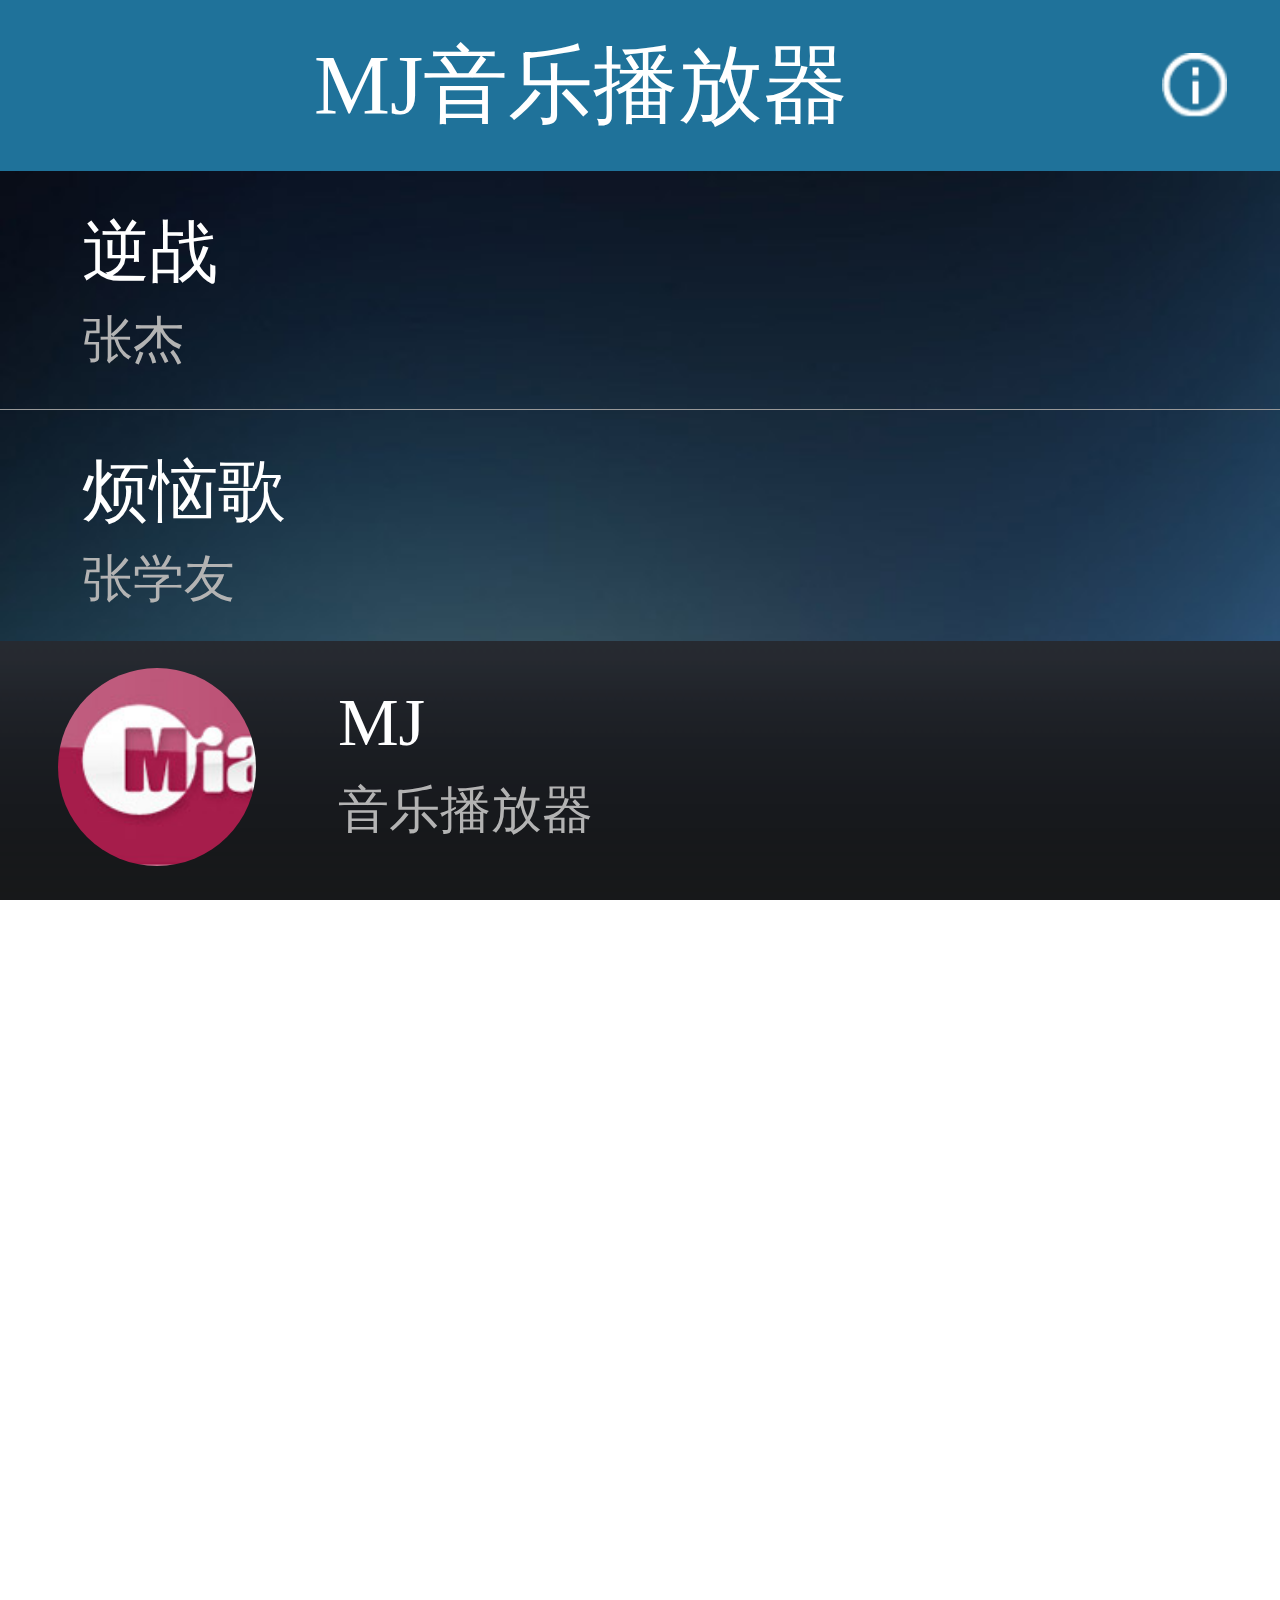
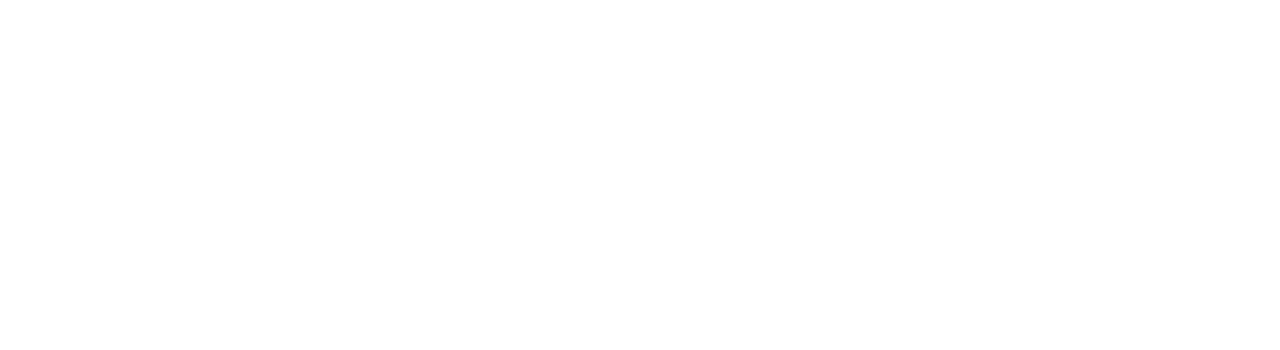
<file: index.html>
<!DOCTYPE html>
<html lang="en">
<head>
    <meta charset="UTF-8">
    <title>音乐播放器</title>
    <meta name="viewport"
          content="width=device-width, user-scalable=no, initial-scale=1.0, maximum-scale=1.0, minimum-scale=1.0">
    <link rel="stylesheet" href="css/reset.css">
    <link rel="stylesheet" href="css/index.css">
    <script>
        var pixclPatio = 1 / window.devicePixelRatio;
        document.write('<meta name="viewport" content="width=device-width,initial-scale='+pixclPatio+',minimum-scale='+pixclPatio+',maximum-scale='+pixclPatio+',user-scalable=no" />');
        var html = document.getElementsByTagName('html')[0];
        var pageWidth = html.getBoundingClientRect().width;
        html.style.fontSize = pageWidth / 20 + 'px';
    </script>
    <script src="js/jquery-2.1.3.min.js"></script>
    <script src="js/bscroll.js"></script>
</head>
<body>
<section class="loading-wrapper">
    <div class="loading"></div>
    <p class="loading-percent">0%</p>
</section>
<section class="music-listPage">
    <h1 class="listPage-title title">MJ音乐播放器<a class="homePage titleBtn" href="#"></a></h1>
    <section class="listPage-listWrapper">
        <ul class="listPage-list">
            <!--<li class="list-item">
                <h2 class="music-name">逆战</h2>
                <p class="singer">张杰</p>
            </li>-->
        </ul>
    </section>
    <footer class="list-player">
        <div class="music-img"><img src="images/miaov.jpg" ></div>
        <div class="music-info">
            <h2 class="music-name">MJ</h2>
            <p class="singer">音乐播放器</p>
        </div>
        <div class="audio-control"></div>
    </footer>
</section>
<section class="music-detailPage">
    <h1 class="detailPage-title title"><span class="music-name">MJ音乐播放器</span><span class="name"></span><a class="slide-downBtn titleBtn" href="#"></a></h1>
    <section class="music-audio">
        <div class="lyric-wrapper">
            <ul class="lyric-list">
            </ul>
        </div>
        <div class="progress">
            <span class="current-time">00:00</span>
            <div class="progress-lineBg">
                <span class="progress-line"></span>
                <span class="bar"></span>
            </div>
            <span class="total-time">00:00</span>
        </div>
        <div class="detail-player">
            <span class="prevBtn"></span>
            <span class="playBtn"></span>
            <span class="nextBtn"></span>
        </div>
    </section>
</section>
<audio class="music-player"></audio>
<script src="js/index.js"></script>
</body>
</html>
</file>
<file: css/index.css>
html,
body {
  height: 100%;
  overflow: hidden;
  color: #fff;
  position: relative;
}
/*loading*/
.loading-wrapper {
  position: relative;
  width: 100%;
  height: 100%;
  overflow: hidden;
  background: #eee;
}
.loading-percent,
.loading {
  position: absolute;
  top: 50%;
  left: 50%;
  -webkit-transform: translate(-50%, -50%);
  -moz-transform: translate(-50%, -50%);
  -ms-transform: translate(-50%, -50%);
  -o-transform: translate(-50%, -50%);
  transform: translate(-50%, -50%);
}
.loading {
  font-size: 20px;
  width: 1em;
  height: 1em;
  border-radius: 50%;
  text-indent: -9999em;
  animation: load-effect 1s infinite linear;
}
.loading-percent {
  color: #6495ED;
}
@keyframes load-effect {
  0% {
    box-shadow: 0 -3em 0 0.2em #6495ED, 2em -2em 0 0 #6495ED, 3em 0 0 -0.5em #6495ED, 2em 2em 0 -0.5em #6495ED, 0 3em 0 -0.5em #6495ED, -2em 2em 0 -0.5em #6495ED, -3em 0 0 -0.5em #6495ED, -2em -2em 0 0 #6495ED;
  }
  12.5% {
    box-shadow: 0 -3em 0 0 #6495ED, 2em -2em 0 0.2em #6495ED, 3em 0 0 0 #6495ED, 2em 2em 0 -0.5em #6495ED, 0 3em 0 -0.5em #6495ED, -2em 2em 0 -0.5em #6495ED, -3em 0 0 -0.5em #6495ED, -2em -2em 0 -0.5em #6495ED;
  }
  25% {
    box-shadow: 0 -3em 0 -0.5em #6495ED, 2em -2em 0 0 #6495ED, 3em 0 0 0.2em #6495ED, 2em 2em 0 0 #6495ED, 0 3em 0 -0.5em #6495ED, -2em 2em 0 -0.5em #6495ED, -3em 0 0 -0.5em #6495ED, -2em -2em 0 -0.5em #6495ED;
  }
  37.5% {
    box-shadow: 0 -3em 0 -0.5em #6495ED, 2em -2em 0 -0.5em #6495ED, 3em 0 0 0 #6495ED, 2em 2em 0 0.2em #6495ED, 0 3em 0 0 #6495ED, -2em 2em 0 -0.5em #6495ED, -3em 0 0 -0.5em #6495ED, -2em -2em 0 -0.5em #6495ED;
  }
  50% {
    box-shadow: 0 -3em 0 -0.5em #6495ED, 2em -2em 0 -0.5em #6495ED, 3em 0 0 -0.5em #6495ED, 2em 2em 0 0 #6495ED, 0 3em 0 0.2em #6495ED, -2em 2em 0 0 #6495ED, -3em 0 0 -0.5em #6495ED, -2em -2em 0 -0.5em #6495ED;
  }
  62.5% {
    box-shadow: 0 -3em 0 -0.5em #6495ED, 2em -2em 0 -0.5em #6495ED, 3em 0 0 -0.5em #6495ED, 2em 2em 0 -0.5em #6495ED, 0 3em 0 0 #6495ED, -2em 2em 0 0.2em #6495ED, -3em 0 0 0 #6495ED, -2em -2em 0 -0.5em #6495ED;
  }
  75% {
    box-shadow: 0 -3em 0 -0.5em #6495ED, 2em -2em 0 -0.5em #6495ED, 3em 0 0 -0.5em #6495ED, 2em 2em 0 -0.5em #6495ED, 0 3em 0 -0.5em #6495ED, -2em 2em 0 0 #6495ED, -3em 0 0 0.2em #6495ED, -2em -2em 0 0 #6495ED;
  }
  87.5% {
    box-shadow: 0 -3em 0 0 #6495ED, 2em -2em 0 -0.5em #6495ED, 3em 0 0 -0.5em #6495ED, 2em 2em 0 -0.5em #6495ED, 0 3em 0 -0.5em #6495ED, -2em 2em 0 0 #6495ED, -3em 0 0 0 #6495ED, -2em -2em 0 0.2em #6495ED;
  }
  100% {
    box-shadow: 0 -3em 0 0.2em #6495ED, 2em -2em 0 0 #6495ED, 3em 0 0 -0.5em #6495ED, 2em 2em 0 -0.5em #6495ED, 0 3em 0 -0.5em #6495ED, -2em 2em 0 -0.5em #6495ED, -3em 0 0 -0.5em #6495ED, -2em -2em 0 0 #6495ED;
  }
}
/*music-listPage*/
.music-name {
  font-size: 1.06666667rem;
}
.singer {
  padding-top: 0.42666667rem;
  color: #b3b3b3;
  font-size: 0.8rem;
}
.title {
  position: absolute;
  z-index: 10;
  top: 0;
  left: 0;
  width: 100%;
  height: 2.66666667rem;
  line-height: 2.66666667rem;
  text-align: center;
  font-size: 1.33333333rem;
  background-color: #1F729A;
}
.titleBtn {
  float: right;
  width: 1.01333333rem;
  height: 1.01333333rem;
  -webkit-background-size: 100%;
  background-size: 100%;
  background-repeat: no-repeat;
  background-position: center center;
  margin: 0.82666667rem 0.82666667rem 0 0;
}
.music-listPage {
  width: 100%;
  height: 100%;
  overflow: hidden;
  position: relative;
  z-index: 0;
}
.listPage-title .homePage {
  background-image: url("../images/tip.png");
}
.listPage-listWrapper {
  position: absolute;
  top: 2.66666667rem;
  left: 0;
  bottom: 4.05333333rem;
  width: 100%;
  overflow: hidden;
  background: url("../images/bg.jpg");
  -webkit-background-size: 100%;
  background-size: 100%;
}
.list-item {
  height: 3.73333333rem;
  padding: 0.74666667rem 0 0.64rem 1.28rem;
  border-bottom: 1px #999 solid;
  -webkit-box-sizing: border-box;
  -moz-box-sizing: border-box;
  box-sizing: border-box;
}
.list-item.active {
  border-left: 0.2rem solid #29abe2;
  background: rgba(26, 26, 26, 0.8);
}
.list-player {
  position: absolute;
  bottom: 0rem;
  width: 100%;
  height: 4.05333333rem;
  padding: 0.42666667rem 0.90666667rem 0;
  -webkit-box-sizing: border-box;
  -moz-box-sizing: border-box;
  box-sizing: border-box;
  background: url("../images/list_audioBg.png");
  -webkit-background-size: 0.13333333rem 100%;
  background-size: 0.13333333rem 100%;
}
.list-player div {
  float: left;
}
.list-player .music-img img {
  display: inline-block;
  width: 3.09333333rem;
  height: 3.09333333rem;
  -webkit-border-radius: 50%;
  -moz-border-radius: 50%;
  border-radius: 50%;
}
.list-player .music-img img.rotate {
  -webkit-animation: rotate 2s infinite linear;
  -o-animation: rotate 2s infinite linear;
  animation: rotate 2s infinite linear;
}
@-webkit-keyframes rotate {
  0% {
    -webkit-transform: rotate(0);
  }
  100% {
    -webkit-transform: rotate(360deg);
  }
}
@keyframes rotate {
  0% {
    transform: rotate(0);
  }
  100% {
    transform: rotate(360deg);
  }
}
.list-player .music-info {
  margin-left: 1.28rem;
  padding-top: 0.32rem;
}
.list-player .audio-control {
  display: none;
  float: right;
  width: 2.02666667rem;
  height: 2.02666667rem;
  margin-top: 0.64rem;
  background: url("../images/list_audioPlay.png") no-repeat;
  -webkit-background-size: cover;
  background-size: cover;
}
.music-detailPage {
  position: absolute;
  z-index: 20;
  width: 100%;
  height: 100%;
  transition: all 0.3s;
}
.music-detailPage.slide-up {
  -webkit-transform: translateY(-100%);
  -moz-transform: translateY(-100%);
  -ms-transform: translateY(-100%);
  -o-transform: translateY(-100%);
  transform: translateY(-100%);
}
.music-detailPage.slide-down {
  -webkit-transform: translateY(0);
  -moz-transform: translateY(0);
  -ms-transform: translateY(0);
  -o-transform: translateY(0);
  transform: translateY(0);
}
.music-detailPage .music-name {
  font-size: 1.06666667rem;
}
.music-detailPage .name {
  margin-left: 1.06666667rem;
  font-size: 0.85333333rem;
}
.music-detailPage .slide-downBtn {
  background-image: url("../images/details_arrow.png");
}
.music-detailPage .music-audio {
  position: absolute;
  width: 100%;
  top: 2.66666667rem;
  left: 0;
  bottom: 0;
  background: url("../images/detailsBg.jpg");
  -webkit-background-size: 100%;
  background-size: 100%;
}
.music-detailPage .lyric-wrapper {
  position: relative;
  width: 100%;
  height: 70%;
  overflow: hidden;
  -webkit-box-sizing: border-box;
  -moz-box-sizing: border-box;
  box-sizing: border-box;
  text-align: center;
}
.music-detailPage .lyric-wrapper .lyric-list {
  width: 100%;
  -webkit-transition: all 0.3s -0.4s linear;
  -moz-transition: all 0.3s -0.4s linear;
  -ms-transition: all 0.3s -0.4s linear;
  -o-transition: all 0.3s -0.4s linear;
  transition: all 0.3s -0.4s linear;
}
.music-detailPage .lyric-wrapper .lyric-list .lyric-item {
  margin-top: 0.53333333rem;
  font-weight: normal;
  font-size: 0.8rem;
}
.music-detailPage .lyric-wrapper .lyric-list .lyric-item.active {
  color: #29abe2;
}
.music-detailPage .progress {
  width: 100%;
  margin-top: 0.32rem;
  text-align: center;
  vertical-align: middle;
  font-size: 0;
}
.music-detailPage .progress > span,
.music-detailPage .progress .progress-lineBg {
  font-size: 0.96rem;
  margin-right: 0.53333333rem;
}
.music-detailPage .progress .progress-lineBg {
  position: relative;
  display: inline-block;
  top: -0.34666667rem;
  width: 9.6rem;
  height: 0.10666667rem;
  background: #fff;
}
.music-detailPage .progress .progress-lineBg .progress-line {
  position: absolute;
  top: 0;
  left: 0;
  height: 100%;
  background: #29abe2;
}
.music-detailPage .progress .progress-lineBg .bar {
  position: absolute;
  top: -0.48rem;
  left: 0rem;
  width: 1.06666667rem;
  height: 1.06666667rem;
  -webkit-border-radius: 50%;
  -moz-border-radius: 50%;
  border-radius: 50%;
  background: #fff;
}
.music-detailPage .detail-player {
  width: 100%;
  height: 3.41333333rem;
  line-height: 3.41333333rem;
  margin-top: 1.06666667rem;
  text-align: center;
  font-size: 0;
}
.music-detailPage .detail-player span {
  display: inline-block;
  width: 2.34666667rem;
  height: 2.34666667rem;
  vertical-align: middle;
  margin-right: 2.13333333rem;
  -webkit-background-size: 100%;
  background-size: 100%;
}
.music-detailPage .detail-player span:last-child {
  margin-right: 0;
}
.music-detailPage .detail-player .prevBtn {
  background-image: url('../images/details_prev.png');
}
.music-detailPage .detail-player .playBtn {
  width: 3.41333333rem;
  height: 3.41333333rem;
  background-image: url('../images/details_play.png');
}
.music-detailPage .detail-player .nextBtn {
  background-image: url('../images/details_next.png');
}
</file>
